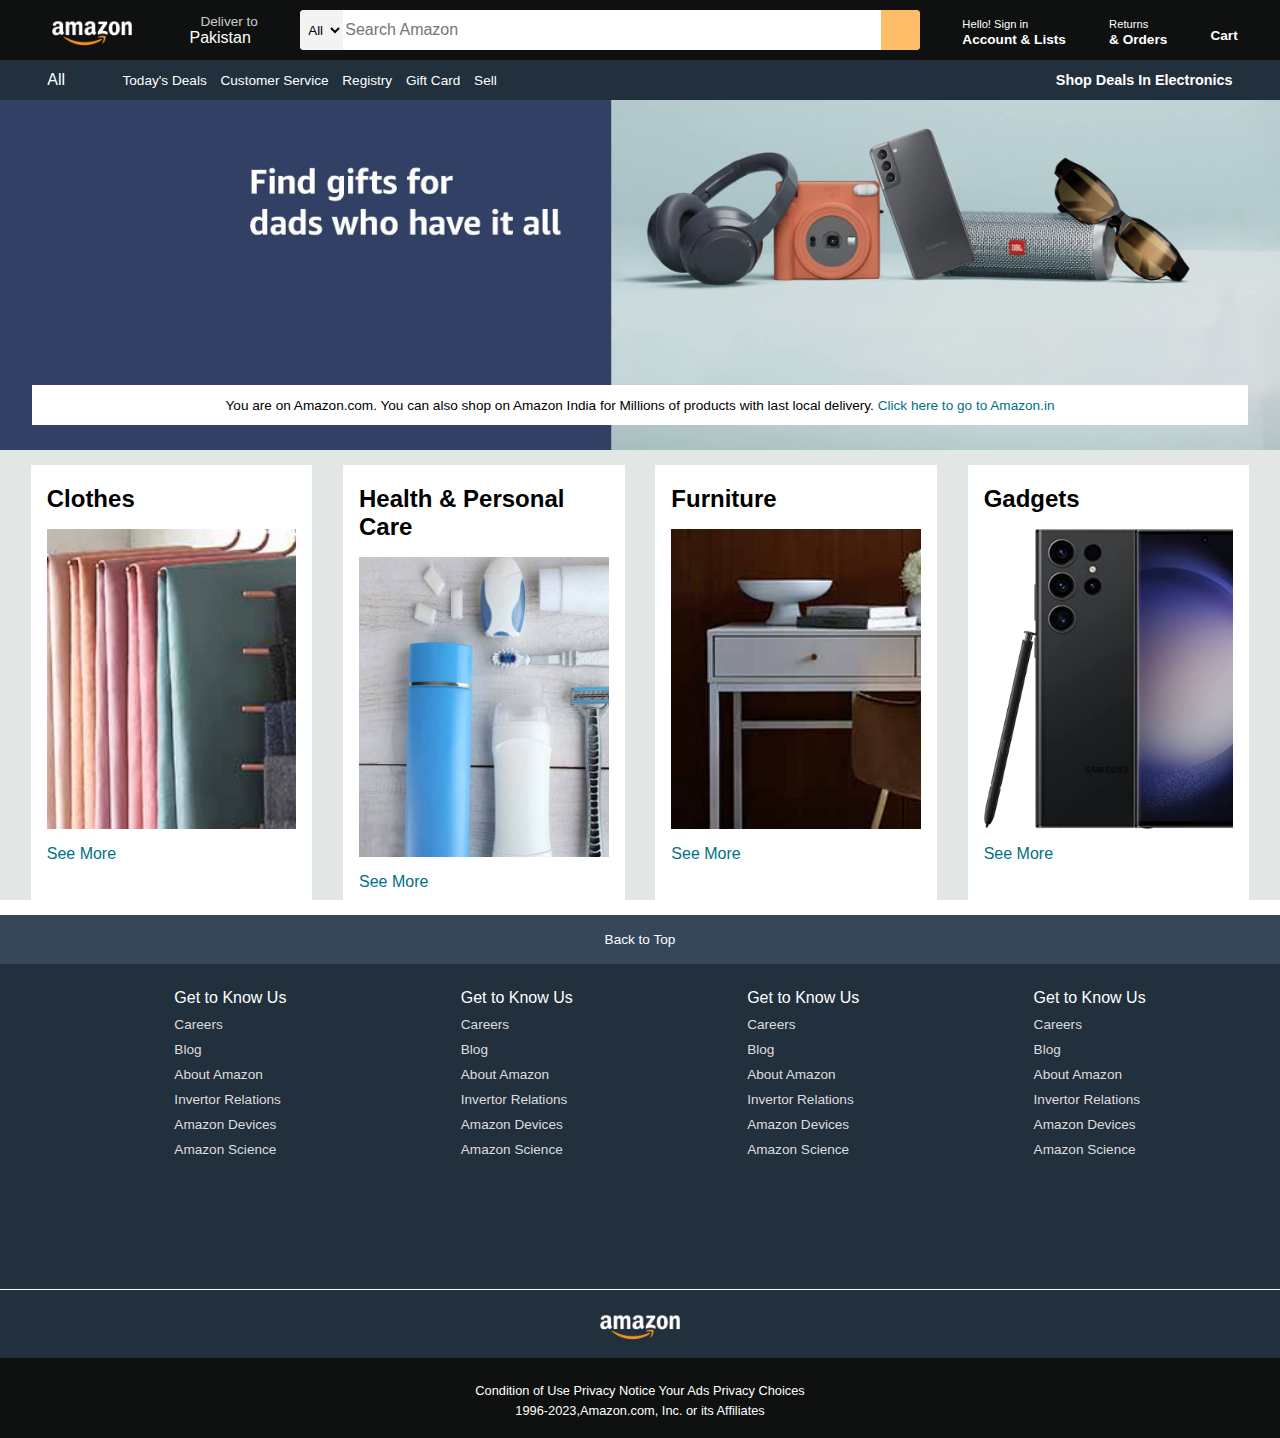
<file: Amazon Clone/index.html>
<!DOCTYPE html>
<html lang="en">
<head>
    <meta charset="UTF-8">
    <meta name="viewport" content="width=device-width, initial-scale=1.0">
    <title>Amazon</title>
    <link rel="stylesheet" href="https://cdnjs.cloudflare.com/ajax/libs/font-awesome/6.4.2/css/all.min.css" integrity="sha512-z3gLpd7yknf1YoNbCzqRKc4qyor8gaKU1qmn+CShxbuBusANI9QpRohGBreCFkKxLhei6S9CQXFEbbKuqLg0DA==" crossorigin="anonymous" referrerpolicy="no-referrer" />
    <link rel="stylesheet" href="style.css">

</head>
<body>
    <header>
        <div class="navbar">
            <div class="nav-logo border">
                <div class="logo"></div>
            </div>

            <div class="nav-address border">
                <p class="add-first">Deliver to</p>
                <div class="add-icon">
                    <i class="fa-solid fa-location-dot"></i>
                    <p class="add-second">Pakistan</p>
                </div>
            </div>

            <div class="nav-search">
                <select class="search-select">
                    <option>All</option>
                </select>
                <input placeholder="Search Amazon" class="search-input">
                <div class="search-icon">
                    <i class="fa-solid fa-magnifying-glass"></i>
                </div>
            </div>

            <div class="nav-signin border">
                <p><span>Hello! Sign in</span></p>
                <p class="nav-second">Account & Lists</p>
            </div>
            
            <div class="nav-signin border">
                <p><span>Returns</span></p>
                <p class="nav-second">& Orders</p>
            </div>

            <div class="nav-cart border">
                <i class="fa-solid fa-cart-shopping"></i>
                Cart
            </div>

        </div>

        <div class="panel">
            <div class="panel-all">
                <i class="fa-solid fa-bars"></i>
                All
            </div>
        

            <div class="panel-ops">
                <p>Today's Deals</p>
                <p>Customer Service</p>
                <p>Registry</p>
                <p>Gift Card</p>
                <p>Sell</p>
            </div>

            <div class="panel-deals">
                Shop Deals In Electronics
            </div>

        </div>  
    </header>

    <div class="hero-section">
        <div class="hero-msg">
            <p>You are on Amazon.com. You can also shop on Amazon India for Millions of products with last local delivery. <a href="">Click here to go to Amazon.in</a></p>
        </div>
    </div>

    <div class="shop-section">
        <div class="box1 box">
            <div class="box-content">
                <h2>Clothes</h2>
                <div class="box-image" style="background-image: url(box1_image.jpg);"></div>
                <p><a href="">See More</a></p>
            </div>
        </div>
        <div class="box2 box">
            <div class="box-content">
                <h2>Health & Personal Care</h2>
                <div class="box-image" style="background-image: url(box2_image.jpg);"></div>
                <p><a href="">See More</a></p>
            </div>
        </div>
        <div class="box3 box">
            <div class="box-content">
                <h2>Furniture</h2>
                <div class="box-image" style="background-image: url(box3_image.jpg);"></div>
                <p><a href="">See More</a></p>
            </div>
        </div>
        <div class="box4 box">
            <div class="box-content">
                <h2>Gadgets</h2>
                <div class="box-image" style="background-image: url(box4_image.jpg);"></div>
                <p><a href="">See More</a></p>
            </div>
        </div>
        <!-- <div class="box5 box">
            <div class="box-content">
                <h2>Beauty Pics</h2>
                <div class="box-image" style="background-image: url(box5_image.jpg);"></div>
                <p><a href="">See More</a></p>
            </div>
        </div>
        <div class="box6 box">
            <div class="box-content">
                <h2>Pet Care</h2>
                <div class="box-image" style="background-image: url(box6_image.jpg);"></div>
                <p><a href="">See More</a></p>
            </div>
        </div>
        <div class="box7 box">
            <div class="box-content">
                <h2>New Arrivals in Toys</h2>
                <div class="box-image" style="background-image: url(box7_image.jpg);"></div>
                <p><a href="">See More</a></p>
            </div>
        </div>
        <div class="box8 box">
            <div class="box-content">
                <h2>Discover Fashion Trends</h2>
                <div class="box-image" style="background-image: url(box8_image.jpg);"></div>
                <p><a href="">See More</a></p>
            </div>
        </div>  -->
    </div>

    <footer>
        <div class="foot-panel1">
            Back to Top
        </div>

        <div class="foot-panel2">
            <ul>
                <p>Get to Know Us</p>
                <a href="">Careers</a>
                <a href="">Blog</a>
                <a href="">About Amazon</a>
                <a href="">Invertor Relations</a>
                <a href="">Amazon Devices</a>
                <a href="">Amazon Science</a>
            </ul>
            <ul>
                <p>Get to Know Us</p>
                <a href="">Careers</a>
                <a href="">Blog</a>
                <a href="">About Amazon</a>
                <a href="">Invertor Relations</a>
                <a href="">Amazon Devices</a>
                <a href="">Amazon Science</a>
            </ul>
            <ul>
                <p>Get to Know Us</p>
                <a href="">Careers</a>
                <a href="">Blog</a>
                <a href="">About Amazon</a>
                <a href="">Invertor Relations</a>
                <a href="">Amazon Devices</a>
                <a href="">Amazon Science</a>
            </ul>
            <ul>
                <p>Get to Know Us</p>
                <a href="">Careers</a>
                <a href="">Blog</a>
                <a href="">About Amazon</a>
                <a href="">Invertor Relations</a>
                <a href="">Amazon Devices</a>
                <a href="">Amazon Science</a>
            </ul>
        </div>

        <div class="foot-panel3">
            <div class="logo"></div>
        </div>

        <div class="foot-panel4">
            <div class="pages">
                <a href="">Condition of Use</a>
                <a href="">Privacy Notice</a>
                <a href="">Your Ads Privacy Choices</a>
            </div>

            <div class="copyright">
                1996-2023,Amazon.com, Inc. or its Affiliates
            </div>
        </div>
    </footer>
</body>
</html>
</file>
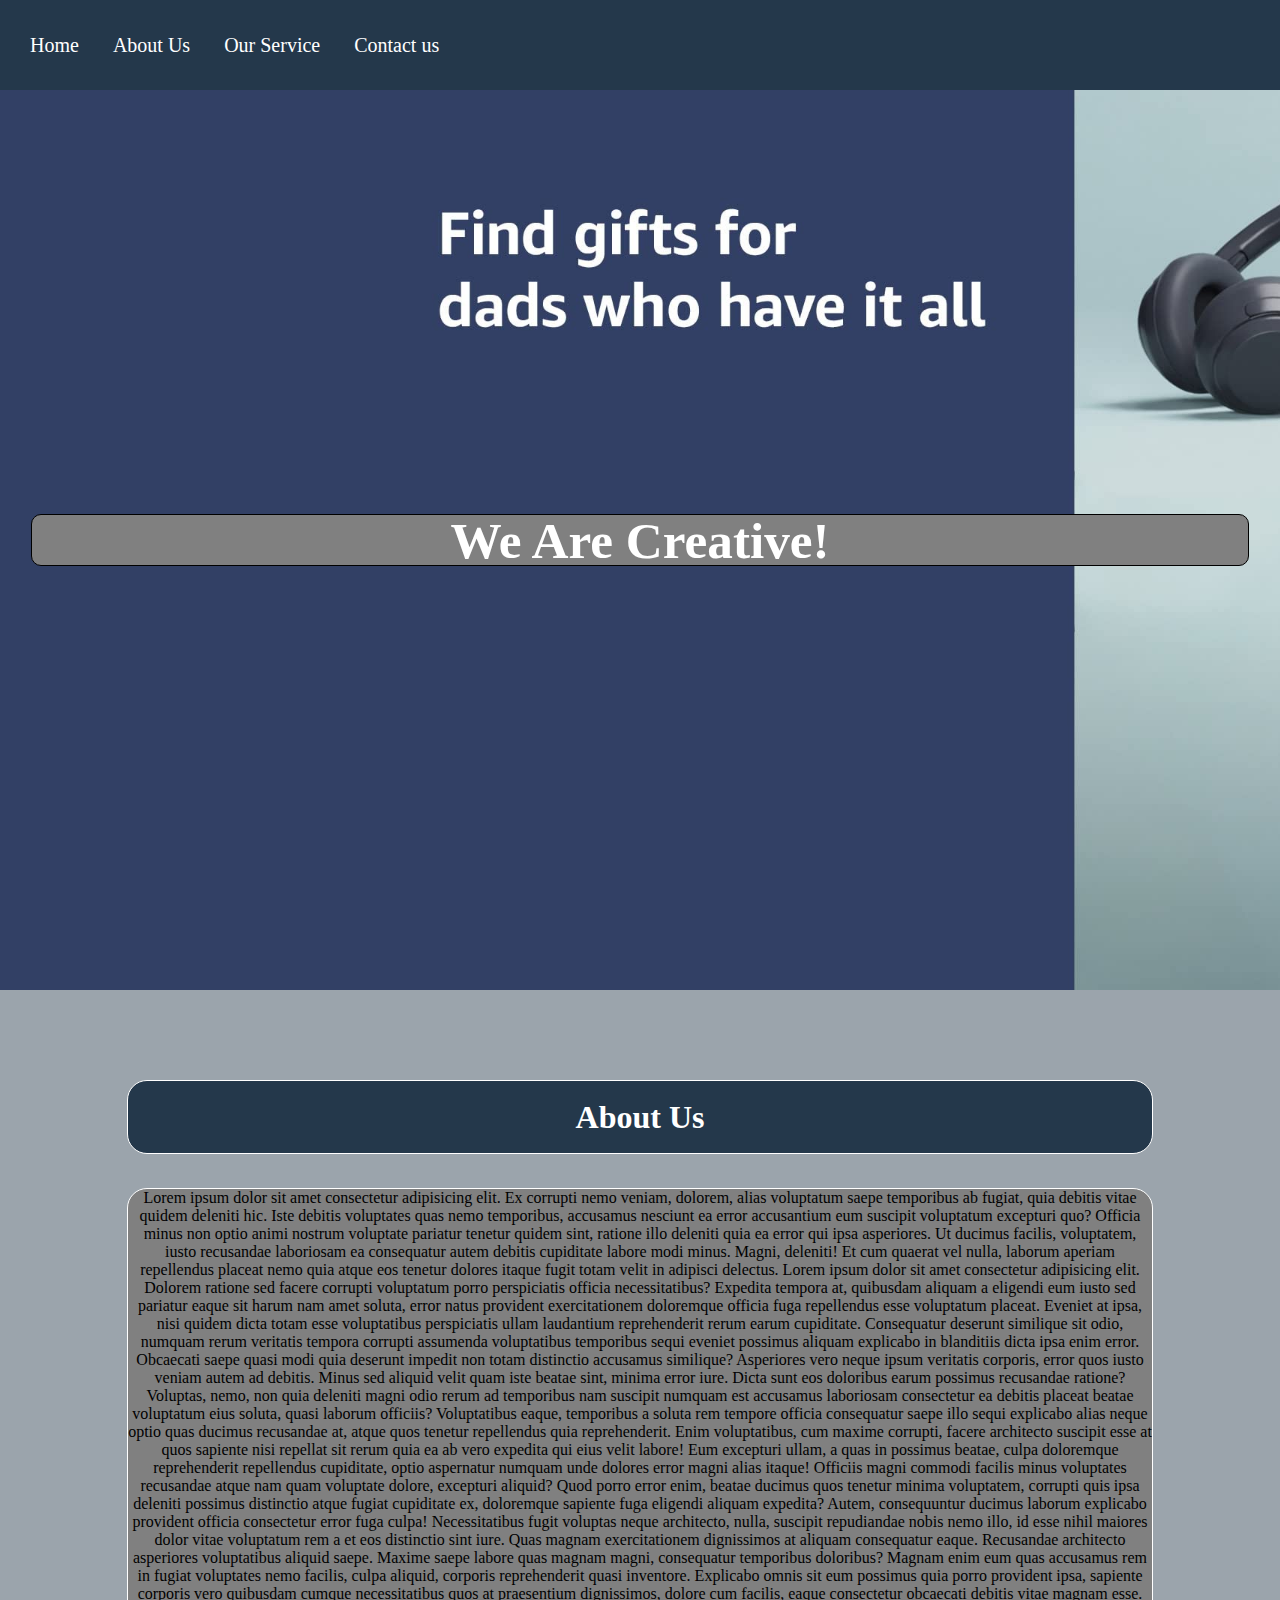
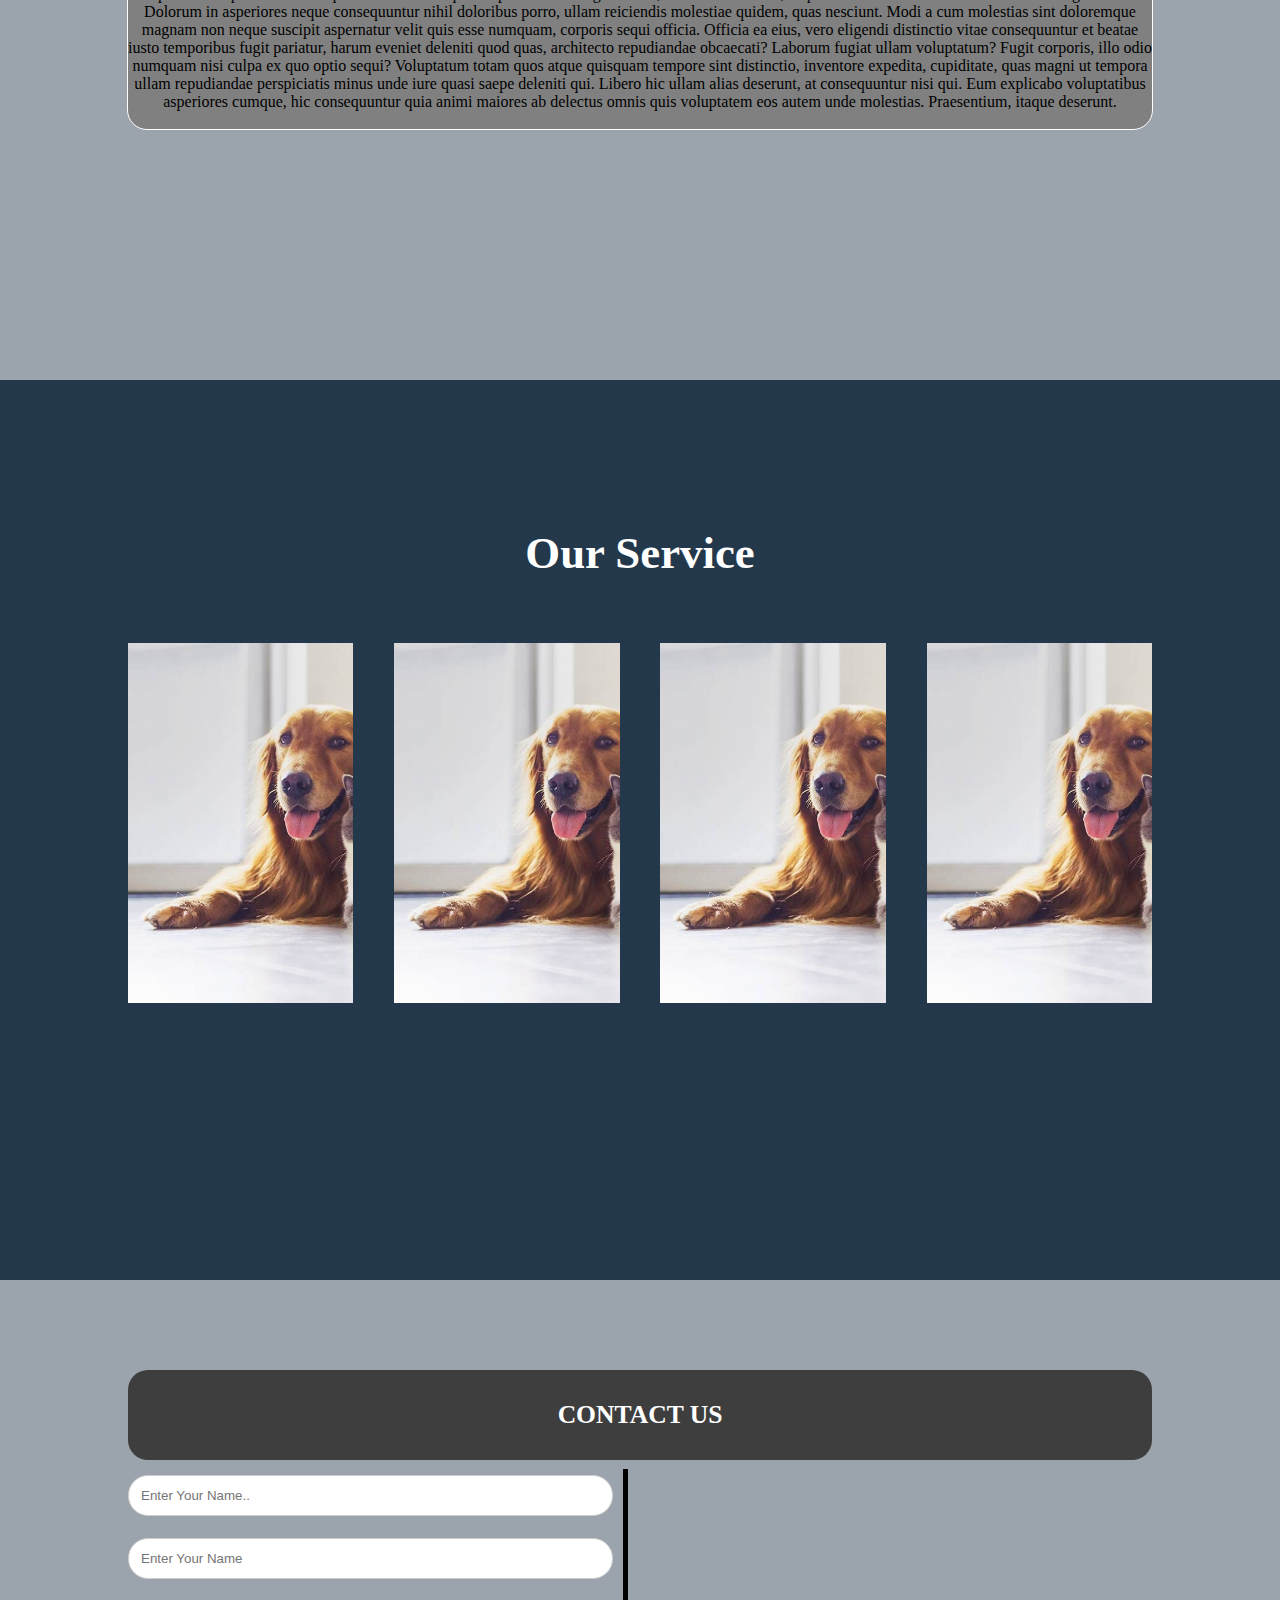
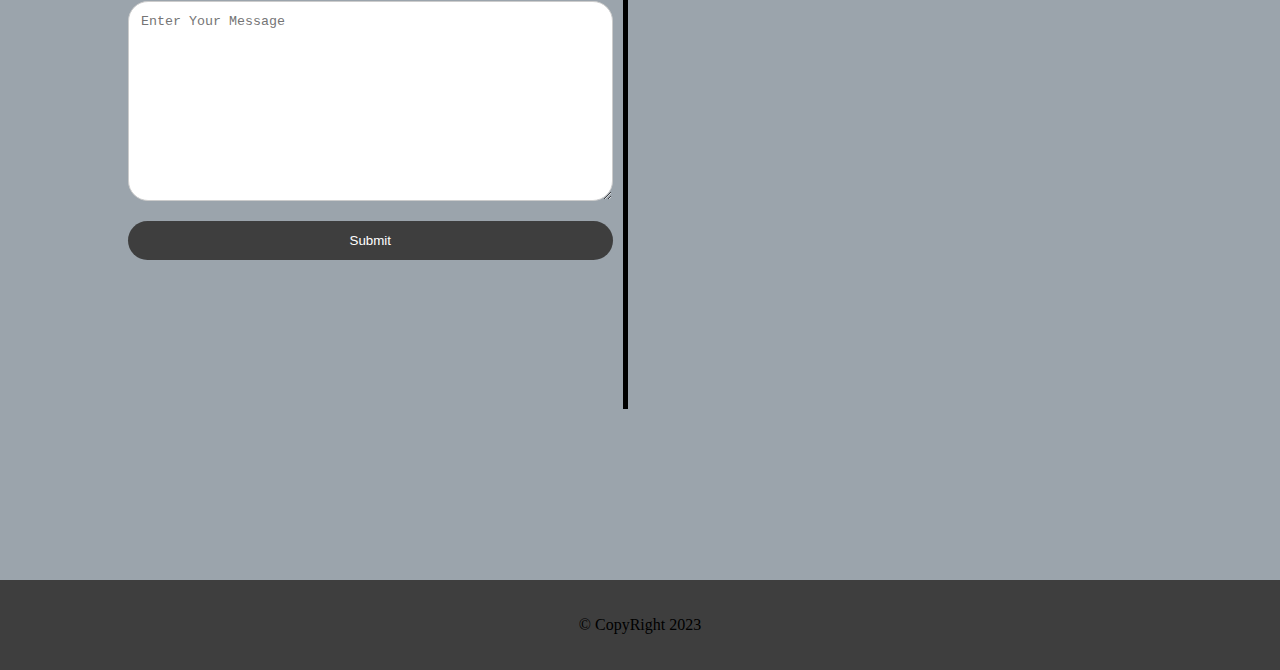
<file: LandingPAge/index.html>
<!DOCTYPE html>
<html lang="en">
<head>
    <meta charset="UTF-8">
    <meta name="viewport" content="width=device-width, initial-scale=1.0">
    <title>Landing Page</title>
    <link rel="stylesheet" href="style.css">
</head>
<body>
    <div id="nav">
        <ul>
            <li>Home</li>
            <li>About Us</li>
            <li>Our Service</li>
            <li>Contact us</li>
        </ul>
    </div>

   
    <div id="main">
        <div class="main-text">
            <h1>We Are Creative!
            </h1>
        </div>
    </div>

    <div id="aboutus">
        <div id="aboutus-heading">
            About Us
        </div>
        <div id="aboutus-text">
            <p>Lorem ipsum dolor sit amet consectetur adipisicing elit. Ex corrupti nemo veniam, dolorem, alias voluptatum saepe temporibus ab fugiat, quia debitis vitae quidem deleniti hic. Iste debitis voluptates quas nemo temporibus, accusamus nesciunt ea error accusantium eum suscipit voluptatum excepturi quo? Officia minus non optio animi nostrum voluptate pariatur tenetur quidem sint, ratione illo deleniti quia ea error qui ipsa asperiores. Ut ducimus facilis, voluptatem, iusto recusandae laboriosam ea consequatur autem debitis cupiditate labore modi minus. Magni, deleniti! Et cum quaerat vel nulla, laborum aperiam repellendus placeat nemo quia atque eos tenetur dolores itaque fugit totam velit in adipisci delectus. Lorem ipsum dolor sit amet consectetur adipisicing elit. Dolorem ratione sed facere corrupti voluptatum porro perspiciatis officia necessitatibus? Expedita tempora at, quibusdam aliquam a eligendi eum iusto sed pariatur eaque sit harum nam amet soluta, error natus provident exercitationem doloremque officia fuga repellendus esse voluptatum placeat. Eveniet at ipsa, nisi quidem dicta totam esse voluptatibus perspiciatis ullam laudantium reprehenderit rerum earum cupiditate. Consequatur deserunt similique sit odio, numquam rerum veritatis tempora corrupti assumenda voluptatibus temporibus sequi eveniet possimus aliquam explicabo in blanditiis dicta ipsa enim error. Obcaecati saepe quasi modi quia deserunt impedit non totam distinctio accusamus similique? Asperiores vero neque ipsum veritatis corporis, error quos iusto veniam autem ad debitis. Minus sed aliquid velit quam iste beatae sint, minima error iure. Dicta sunt eos doloribus earum possimus recusandae ratione? Voluptas, nemo, non quia deleniti magni odio rerum ad temporibus nam suscipit numquam est accusamus laboriosam consectetur ea debitis placeat beatae voluptatum eius soluta, quasi laborum officiis? Voluptatibus eaque, temporibus a soluta rem tempore officia consequatur saepe illo sequi explicabo alias neque optio quas ducimus recusandae at, atque quos tenetur repellendus quia reprehenderit. Enim voluptatibus, cum maxime corrupti, facere architecto suscipit esse at quos sapiente nisi repellat sit rerum quia ea ab vero expedita qui eius velit labore! Eum excepturi ullam, a quas in possimus beatae, culpa doloremque reprehenderit repellendus cupiditate, optio aspernatur numquam unde dolores error magni alias itaque! Officiis magni commodi facilis minus voluptates recusandae atque nam quam voluptate dolore, excepturi aliquid? Quod porro error enim, beatae ducimus quos tenetur minima voluptatem, corrupti quis ipsa deleniti possimus distinctio atque fugiat cupiditate ex, doloremque sapiente fuga eligendi aliquam expedita? Autem, consequuntur ducimus laborum explicabo provident officia consectetur error fuga culpa! Necessitatibus fugit voluptas neque architecto, nulla, suscipit repudiandae nobis nemo illo, id esse nihil maiores dolor vitae voluptatum rem a et eos distinctio sint iure. Quas magnam exercitationem dignissimos at aliquam consequatur eaque. Recusandae architecto asperiores voluptatibus aliquid saepe. Maxime saepe labore quas magnam magni, consequatur temporibus doloribus? Magnam enim eum quas accusamus rem in fugiat voluptates nemo facilis, culpa aliquid, corporis reprehenderit quasi inventore. Explicabo omnis sit eum possimus quia porro provident ipsa, sapiente corporis vero quibusdam cumque necessitatibus quos at praesentium dignissimos, dolore cum facilis, eaque consectetur obcaecati debitis vitae magnam esse. Dolorum in asperiores neque consequuntur nihil doloribus porro, ullam reiciendis molestiae quidem, quas nesciunt. Modi a cum molestias sint doloremque magnam non neque suscipit aspernatur velit quis esse numquam, corporis sequi officia. Officia ea eius, vero eligendi distinctio vitae consequuntur et beatae iusto temporibus fugit pariatur, harum eveniet deleniti quod quas, architecto repudiandae obcaecati? Laborum fugiat ullam voluptatum? Fugit corporis, illo odio numquam nisi culpa ex quo optio sequi? Voluptatum totam quos atque quisquam tempore sint distinctio, inventore expedita, cupiditate, quas magni ut tempora ullam repudiandae perspiciatis minus unde iure quasi saepe deleniti qui. Libero hic ullam alias deserunt, at consequuntur nisi qui. Eum explicabo voluptatibus asperiores cumque, hic consequuntur quia animi maiores ab delectus omnis quis voluptatem eos autem unde molestias. Praesentium, itaque deserunt. </p>


        </div>
    </div>

    <div id="our-services">
        <div class="services-text">
            <h1>Our Service</h1>
        </div>
        <div class="services-images">
            <div class="img"></div>
            <div class="img"></div>
            <div class="img"></div>
            <div class="img"></div>
        </div>
    </div>

    <div id="contact-us">
        <div class="contact-heading">CONTACT US</div>
        <div class="contact-container">
            <div class="contact-form">
                <form action="">
                    <input type="text" id="fname" name="firstname" placeholder="Enter Your Name..">
                    <input type="email" id="email" name="email" placeholder="Enter Your Name">
                    <textarea id="message" name="message" placeholder="Enter Your Message" style="height:200px"></textarea>
                    <input type="submit" value="Submit">
                </form>
                
            </div>
            <div class="contact-map">
                <iframe src="https://www.google.com/maps/embed?pb=!1m18!1m12!1m3!1d3619.36015823304!2d67.16943017478668!3d24.88569374424855!2m3!1f0!2f0!3f0!3m2!1i1024!2i768!4f13.1!3m3!1m2!1s0x3eb339ee14586faf%3A0x752c9ecf2ebaf4d8!2sIqra%20University%20-%20Airport%20Campus!5e0!3m2!1sen!2s!4v1695326167838!5m2!1sen!2s" width="600" height="450" style="border:0;" allowfullscreen="" loading="lazy" referrerpolicy="no-referrer-when-downgrade"></iframe>
            </div>
        </div>
    </div>

    <div id="footer">
        <p>&copy; CopyRight 2023</p>
    </div>

    
</body>
</html>
</file>
<file: Amazon Clone/style.css>
* {
    margin: 0;
    font-family: Arial, Helvetica, sans-serif;
    border: border-box;
}

.navbar{
    height: 60px;
    background-color: #0f1111;
    color: white;
    display: flex;
    align-items: center;
    justify-content: space-evenly;
}

.nav-logo{
    height: 50px;
    width: 100px;

}

.logo {
    background-image: url(amazon_logo.png);
    background-size: cover;
    height: 50px;
    width: 100%;
}

.border{
    border: 1.5px solid transparent;
}

.border:hover{
    border: 1.5px solid white;
}

/**box2**/
.add-first{
    color: #cccccc;
    font-size: 0.85rem;
    margin-left: 15px;
}

.add-second{
    font-size: 1rem;
    margin-left: 4px;
}

.add-icon{
    display: flex;
    align-items: center;
}

/**Box3 **/
.nav-search{
    display: flex;
    justify-content: space-evenly;
    background-color: pink;
    width: 620px;
    height: 40px;
    /**border-top-right-radius: 4px;
    border-bottom-right-radius: 4px;**/
    border-radius: 4px;
}

.search-select{
    background-color: #f3f3f3;
    width: 50px;
    text-align: center;
    border-top-left-radius: 4px;
    border-bottom-left-radius: 4px;
    border: none;
}

.search-input{
    font-size: 1rem;
    width: 100%;
    border: none;
}

.search-icon{
    width: 45px;
    display: flex;
    justify-content: center;
    align-items: center;
    font-size: 1.2rem;
    background-color: #febd68;
    border-top-right-radius: 4px;
    border-bottom-right-radius: 4px;
    color: #0f1111;

}

.nav-search:hover{
    border: 2px solid #febd68;

}

/**Box 4**/

span{
    font-size: 0.7rem;

}

.nav-second{
    font-size: 0.85rem;
    font-weight: 700;
}


/**Box 6**/

.nav-cart i{
    font-size: 30px;
}

.nav-cart{
    font-size: 0.85rem;
    font-weight: 700;
}


/**Panel**/
.panel{
    height: 40px;
    background-color: #222f3d;
    display: flex;
    color: white;
    align-items: center;
    justify-content: space-evenly;

}

.panel-ops p {
    display: inline;
    margin-left: 10px;
}

.panel-ops{
    width: 70%;
    font-size: 0.85rem;

}

.panel-deals{
    font-weight: 700;
    font-size: 0.9rem;
}

/** Hero Section **/

.hero-section{
    background-image: url(hero_image.jpg);
    background-size: cover;
    height: 350px;
    display: flex;
    justify-content: center;
    align-items: flex-end;

}

.hero-msg{
    background-color: white;
    color: black;
    height: 40px;
    display: flex;
    align-items: center;
    justify-content: center;
    font-size: 0.85rem;
    width: 95%;
    margin-bottom: 25px;
}

.hero-msg a {
    color: #007185;
    text-decoration: none;
}

/** Shop-Section **/

.shop-section{
    display: flex;
    flex-wrap: wrap;
    justify-content: space-evenly;
    background-color: #e2e7e6;
}

.box{
    height: 400px;
    width: 22%;
    background-color:white;
    padding: 20px 0px 15px;
    margin-top: 15px;
}

.box-image{
    height: 300px;
    background-size: cover;
    margin-top: 1rem;
    margin-bottom: 1rem;
}

.box-content{
    margin-left: 1rem;
    margin-right: 1rem;
}

.box-content p a{
    color: #007185;
    text-decoration: none;
}

/** Footer **/

footer{
    margin-top: 15px;
}

.foot-panel1{
    background-color: #37475a;
    color: white;
    height: 49px;
    display: flex;
    justify-content: center;
    align-items: center;
    font-size: 0.85rem;
}

.foot-panel2 {
    background-color: #222f3d;
    color: white;
    padding-top: 25px;
    height: 300px;
    display: flex;
    justify-content: space-evenly;

}


ul a{
    display: block;
    margin-top: 10px;
    text-decoration: none;
    color: #dddddd;
    font-size: 0.85rem;

}

.foot-panel3{
    background-color:#222f3d;
    border-top: 0.5px solid white;
    height: 68px;
    display: flex;
    justify-content: center;
    align-items: center;
}

.logo{
    background-image: url(amazon_logo.png);
    background-size: cover;
    height: 50px;
    width: 100px;
}

.foot-panel4{
    background-color: #0f1111;
    color: white;
    height: 80px;
    text-align: center;
    font-size: 0.80rem;
    
}

.foot-panel4 a{
    text-decoration: none;
    color: white;
}

.pages{
    padding-top: 25px;
}

.copyright{
    padding-top: 5px;
}
</file>
<file: LandingPAge/style.css>
*{
    margin: 0;
    padding: 0;
}
    
html, body{
    height: 100%;
    width: 100%;
}

#nav{
    height: 10vh;
    background-color:#24384B;
    color: white;
    display: flex;
    align-items: center;
    justify-content: flex-start;

    
}

#nav li {
    display: inline;
    margin-left: 30px;
    font-size: 20px;
}

#main{
    background-image: url(hero_image.jpg);
    background-size:cover;
    height: 100vh;
    width: 100%;
    display: flex;
    justify-content: center;
    align-items: center;
}

.main-text{
    background-color: grey;
    color: white;
    height: 50px;
    display: flex;
    align-items: center;
    justify-content: center;
    font-size: 1.6rem;
    width: 95%;
    border: 1px solid black;
    border-radius: 10px;
    
}

#aboutus{
    height: 100vh;
    width: 100%;
    background-color: #24384b75;
    align-self: center;
    display: flex;
    flex-direction: column;
    align-items: center;
    justify-content: flex-start;
    padding-top: 10vh;
    position: relative;

}

#aboutus-heading{
    height: 8vh;
    width: 80%;
    font-size: 2rem;
    font-weight: 800;
    background-color: #24384B;
    color: white;
    display: flex;
    align-items: center;
    justify-content: center;
    border: 1px solid white;
    border-radius: 20px;
    position: absolute;

}

#aboutus-text{
    height: 60vh;
    width: 80%;
    color: black;
    background-color: grey;
    margin-top: 12vh;
    text-align: center;
    border-radius: 20px;
    border: 1px solid white;
    position: absolute;
    overflow: auto;
    z-index: 10;
}

#aboutus-text::-webkit-scrollbar {
    width: 12px;
    z-index: 1;
}

#aboutus-text::-webkit-scrollbar-thumb {
    background-color: #888;
    border-radius: 10px;
    z-index: 1;

}

#aboutus-text::-webkit-scrollbar-thumb:hover {
    background-color: #555;
    z-index: 1;

}

#our-services{
    height: 100vh;
    width: 100%;
    background-color: #24384B;
    position: relative;
    display: flex;
    flex-direction: column;
    align-items: center;
}
.services-text{
    font-size: 1.4rem;
    height: 10vh;
    width: 80%;
    color: white;
    position: absolute;
    text-align: center;
    margin-top: 10%;
    display: flex;
    align-items: center;
    justify-content: center;  
}

.services-images{
    height: 70vh;
    width: 80%;
    margin-top: 10%;
    display: flex;
    align-items: center;
    justify-content: space-between;   
}

.img{
    background-image: url(box6_image.jpg);
    background-size: cover;
    height: 40vh;
    width: 22%;
}

#contact-us{
    height: 100vh;
    width: 100%;
    background-color: #24384b75;
    display: flex;
    flex-direction: column;
    align-items: center;
}

.contact-heading{
    height: 10vh;
    width: 80%;
    font-size: 1.6rem;
    font-weight: 800;
    color: white;
    background-color: rgb(62, 62, 62);
    display: flex;
    align-items: center;
    justify-content: center;
    border-radius: 20px;
    margin-top: 10vh;
}

.contact-container{
    height: 60vh;
    width: 80%;
    /* background-color: red; */
    display: flex;
    align-items: center;
    justify-content: flex-start;
    margin-top: 1vh;
}

.contact-form{
    height: 100%;
    width: 50%;
    padding-right: 10px;
    border-right: 5px solid black;
}

input[type=text], input[type=email], textarea {
    width: 100%;
    padding: 12px;
    border: 1px solid #ccc;
    border-radius: 20px;
    box-sizing: border-box;
    margin-top: 6px;
    margin-bottom: 16px;
    resize: vertical;
}

input[type=submit] {
    width: 100%;
    background-color: rgb(62, 62, 62) ;
    color: white;
    padding: 12px 20px;
    border: none;
    border-radius: 20px;
}

.contact-map{
    height: 100%;
    width: 50%;
    /* background-color: purple; */
    display: flex;
    align-items: center;
    padding: 0px 20px;
}

iframe{
    height: 80%;
    width: 100%;
}

#footer{
    height: 10vh;
    width: 100%;
    background-color:  rgb(62, 62, 62);
    display: flex;
    align-items: center;
    justify-content: center;
}
</file>
